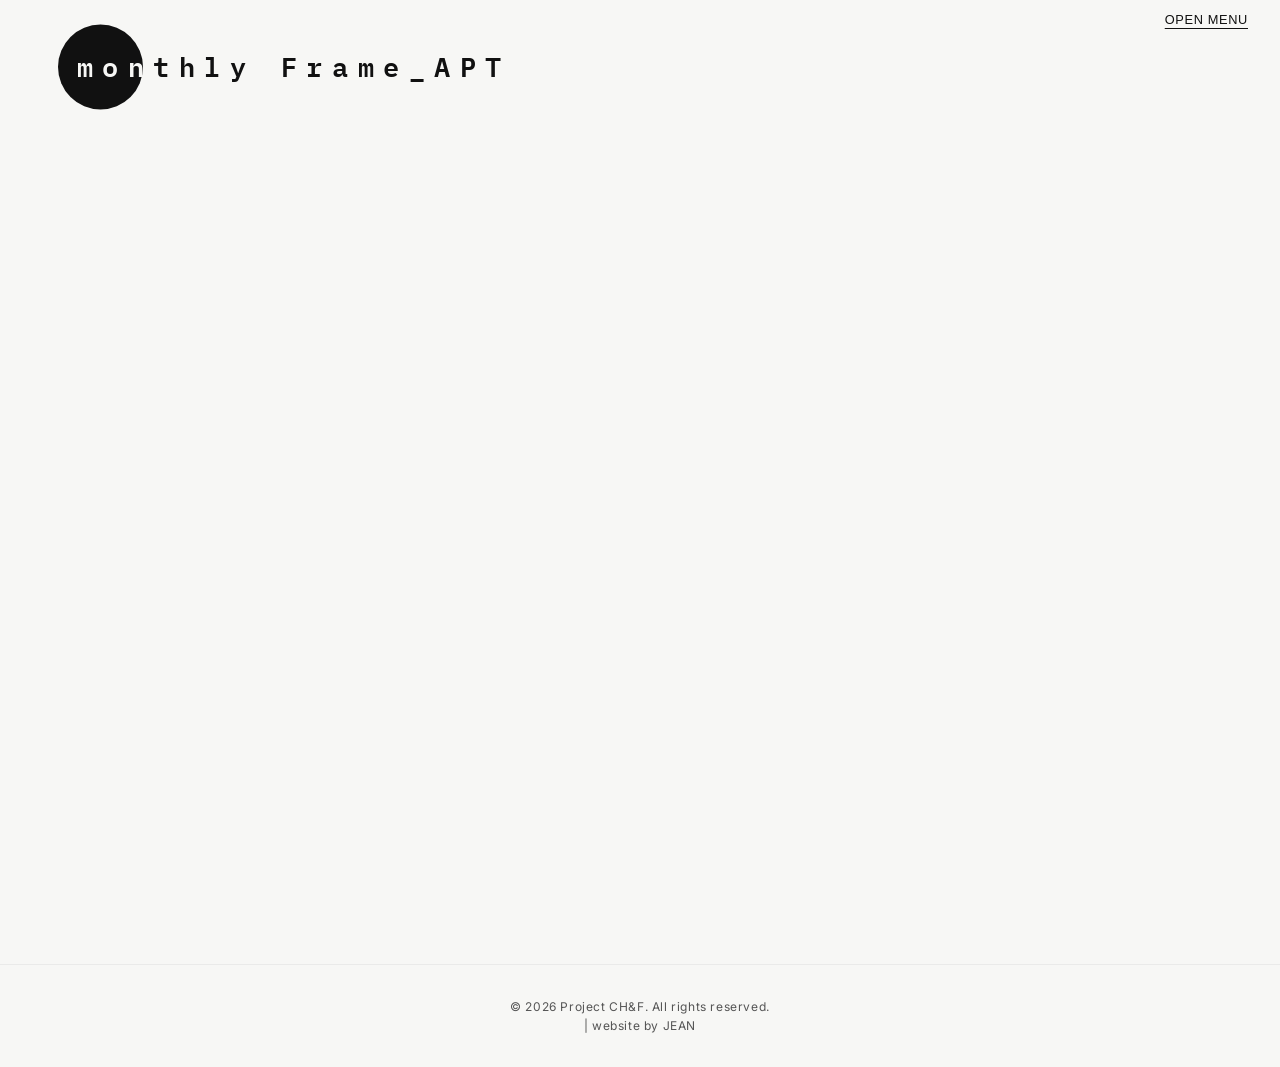
<file: index.html>
<!DOCTYPE html>
<html lang="ko">

<head>
    <meta charset="UTF-8">
    <meta name="viewport" content="width=device-width, initial-scale=1.0">
    <meta name="description" content="A minimalist portfolio website inspired by modern editorial layouts.">
    <title>Project CH&F</title>
    <link rel="preconnect" href="https://fonts.googleapis.com">
    <link rel="preconnect" href="https://fonts.gstatic.com" crossorigin>
    <link
        href="https://fonts.googleapis.com/css2?family=IBM+Plex+Mono:wght@400;600&family=Inter:wght@300;400;600&display=swap"
        rel="stylesheet">
    <link rel="stylesheet" href="./style.css?v=22">
    <link rel="icon" type="image/png" href="./sources/favicon.png?v=3">
</head>

<body>
    <header class="header landing-header-hidden" id="landing-header">
        <h1 class="logo"><a href="index.html"><img src="./sources/Logo.png?v=2" alt="Project CHnF"></a></h1>
        <nav class="nav">
            <button class="menu-toggle" aria-label="Toggle Menu">
                <span></span>
                <span></span>
                <span></span>
            </button>
            <ul class="nav-links">
                <li><a href="works.html">Works</a></li>
                <li><a href="about.html">About</a></li>
                <li><a href="contact.html">Contact</a></li>
            </ul>
        </nav>
        <button id="landing-menu-toggle-btn" class="landing-menu-toggle-btn">Open Menu</button>
    </header>

    <main class="main-content" id="landing-main"
        style="padding-left: 0; padding-right: 0; padding-bottom: 0; padding-top: 80px; margin-top: 0; position: relative; background-color: #f7f7f5; overflow: hidden;">

        <div class="landing-title-container" id="dynamic-landing-title-container">
            <h2 class="landing-title" id="dynamic-landing-title1">mon<span class="highlight-text"
                    id="dynamic-landing-title2">thly Frame_APT</span></h2>
        </div>

        <section class="gallery carousel-container"
            style="background-color: transparent; margin: 0; position: relative; height: calc(100vh - 80px);">
            <div class="carousel-track-container">
                <ul class="carousel-track" id="dynamic-carousel-track">
                    <!-- Slides will be injected here by JS -->
                </ul>
            </div>
            <div class="carousel-indicators" id="dynamic-carousel-indicators"></div>
        </section>
    </main>

    <script>
        // Simple menu toggle for mobile
        document.querySelector('.menu-toggle').addEventListener('click', function () {
            document.body.classList.toggle('menu-open');
            document.querySelector('.nav-links').classList.toggle('active');
            this.classList.toggle('open');
        });

        // API Endpoints
        const WP_API_URL = 'https://chinhyosook.com/wp-json/wp/v2';

        async function initLandingPage() {
            try {
                // 1. 글로벌 타이틀 로드 (Landing Settings 페이지)
                const settingsResponse = await fetch(`${WP_API_URL}/pages?slug=landing-settings`);
                if (settingsResponse.ok) {
                    const settingsPages = await settingsResponse.json();
                    if (settingsPages.length > 0) {
                        const page = settingsPages[0];
                        const acf = page.acf || {};

                        // ACF 텍스트 필드
                        const title1 = acf.landing_title1 || acf['landing title1'] || acf.landingtitle1;
                        const title2 = acf.landing_title2 || acf['landing title2'] || acf.landingtitle2;

                        if (title1) document.getElementById('dynamic-landing-title1').firstChild.textContent = title1;
                        if (title2) document.getElementById('dynamic-landing-title2').textContent = title2;

                        // ACF 색상 선택기 필드
                        const title1Color = acf.title1_colour || acf.title1_color || acf['title1 colour'] || acf['title1 color'];
                        const title2Color = acf.title2_colour || acf.title2_color || acf['title2 colour'] || acf['title2 color'];
                        const circleColor = acf.circle_behind_title || acf['circle/behind title'] || acf.circle_behind_title_colour || acf.circle_color;
                        const bgColor = acf.background_colour || acf.background_color || acf['background colour'] || acf['background color'];
                        const photoInfoColor = acf.photo_info_colour || acf.photo_info_color || acf['photo info colour'] || acf['photo info color'];
                        const indicatorColor = acf.indicator_colour || acf.indicator_color || acf['indicator colour'] || acf['indicator color'];
                        const menuBtnColor = acf.menu_btn_colour || acf.menu_btn_color || acf['menu btn colour'] || acf['menu btn color'];

                        if (title1Color) {
                            document.getElementById('dynamic-landing-title1').style.color = title1Color;
                        }
                        if (title2Color) {
                            document.getElementById('dynamic-landing-title2').style.color = title2Color;
                        }
                        if (circleColor) {
                            const titleContainer = document.getElementById('dynamic-landing-title-container');
                            if (titleContainer) {
                                titleContainer.style.setProperty('--circle-bg', circleColor);
                            }
                        }
                        if (bgColor) {
                            const landingMain = document.getElementById('landing-main');
                            if (landingMain) {
                                landingMain.style.backgroundColor = bgColor;
                            }
                            document.body.style.backgroundColor = bgColor;
                        }
                        if (photoInfoColor) {
                            const landingMain = document.getElementById('landing-main');
                            if (landingMain) {
                                landingMain.style.setProperty('--photo-info-color', photoInfoColor);
                            }
                        }
                        if (indicatorColor) {
                            const indicatorsContainer = document.getElementById('dynamic-carousel-indicators');
                            if (indicatorsContainer) {
                                indicatorsContainer.style.setProperty('--indicator-color', indicatorColor);
                            }
                        }
                        if (menuBtnColor) {
                            const toggleBtn = document.getElementById('landing-menu-toggle-btn');
                            if (toggleBtn) {
                                toggleBtn.style.color = menuBtnColor;
                                toggleBtn.style.setProperty('--menu-btn-color', menuBtnColor);
                            }
                        }
                    }
                }

                // 2. 캐러셀 슬라이드 로드 (Landings CPT)
                const slidesResponse = await fetch(`${WP_API_URL}/landing?per_page=100&_embed`);
                if (slidesResponse.ok) {
                    const slides = await slidesResponse.json();
                    sortSlidesByNumber(slides);
                    renderSlides(slides);
                } else {
                    document.getElementById('dynamic-carousel-track').innerHTML = '<div style="text-align:center; padding: 50px;">등록된 랜딩 이미지가 없습니다.</div>';
                }
            } catch (error) {
                console.error('Error fetching landing data:', error);
            }
        }

        // ACF number 필드 기준 정렬 (1, 2, 3... 오름차순, 미입력 항목은 뒤로 배치)
        function sortSlidesByNumber(slides) {
            slides.sort((a, b) => {
                const numA = getSlideNumber(a);
                const numB = getSlideNumber(b);

                if (numA !== numB) {
                    return numA - numB; // 오름차순 정렬 (1, 2, 3...)
                }
                return new Date(b.date || 0) - new Date(a.date || 0);
            });
        }

        function getSlideNumber(slide) {
            const acf = slide.acf || {};
            const num = parseFloat(acf.number);
            return isNaN(num) ? Infinity : num;
        }

        function renderSlides(slides) {
            const track = document.getElementById('dynamic-carousel-track');
            track.innerHTML = ''; // 초기화

            if (slides.length === 0) {
                track.innerHTML = '<div style="text-align:center; padding: 50px;">등록된 랜딩 이미지가 없습니다.</div>';
                return;
            }

            slides.forEach(slide => {
                const title = slide.title.rendered;
                const acf = slide.acf || {};
                const architect = acf.architect || acf.archiect || acf.architecture || '';
                const year = acf.year || '';

                let metaText = '';
                if (architect && year) metaText = `${architect} / ${year}`;
                else if (architect) metaText = architect;
                else if (year) metaText = year;

                // 특성 이미지(Featured Image) 추출
                let imageUrl = './sources/Logo.png';
                if (slide._embedded && slide._embedded['wp:featuredmedia']) {
                    imageUrl = slide._embedded['wp:featuredmedia'][0].source_url.replace(/^http:\/\//i, 'https://');
                }

                const slideHTML = `
                    <li class="carousel-slide">
                        <div class="grid-item" style="margin-bottom: 0; height: 100%; display: flex; flex-direction: column; justify-content: flex-start; align-items: center; overflow: visible;">
                            <img src="${imageUrl}" alt="${title}" loading="lazy" class="landing-img">
                            <div class="landing-project-info">
                                <span class="project-name">${title}</span>
                                ${metaText ? `<span class="project-meta">${metaText}</span>` : ''}
                            </div>
                        </div>
                    </li>
                `;
                track.insertAdjacentHTML('beforeend', slideHTML);
            });

            // 슬라이드 렌더링 후 캐러셀 초기화
            initCarousel();
        }

        // Infinite Carousel Logic (렌더링 완료 후 실행되도록 함수로 감쌈)
        function initCarousel() {
            const trackContainer = document.querySelector('.carousel-track-container');
            const track = document.getElementById('dynamic-carousel-track');
            const originalSlidesCount = track.children.length;

            if (originalSlidesCount <= 0) return;
            if (originalSlidesCount === 1) {
                // 1장이면 중앙 정렬하고 스크롤 제거
                trackContainer.style.overflowX = 'hidden';
                return;
            }

            const slidesArray = Array.from(track.children);

            // Clone first and last slides for infinite looping
            const firstClone = slidesArray[0].cloneNode(true);
            const lastClone = slidesArray[slidesArray.length - 1].cloneNode(true);

            track.appendChild(firstClone);
            track.insertBefore(lastClone, slidesArray[0]);

            // Setup Carousel Dots
            const indicatorsContainer = document.getElementById('dynamic-carousel-indicators');
            indicatorsContainer.innerHTML = ''; // 초기화

            const dots = [];
            for (let i = 0; i < originalSlidesCount; i++) {
                const dot = document.createElement('div');
                dot.classList.add('carousel-dot');
                if (i === 0) dot.classList.add('active');

                dot.addEventListener('click', () => {
                    const slideWidth = trackContainer.offsetWidth;
                    trackContainer.scrollTo({
                        left: slideWidth * (i + 1),
                        behavior: 'smooth'
                    });
                });

                indicatorsContainer.appendChild(dot);
                dots.push(dot);
            }

            const updateDots = () => {
                const slideWidth = trackContainer.offsetWidth;
                if (slideWidth === 0) return;

                let exactIndex = Math.round((trackContainer.scrollLeft / slideWidth) - 1);
                let mappedIndex = exactIndex % originalSlidesCount;
                if (mappedIndex < 0) mappedIndex += originalSlidesCount;
                if (Object.is(mappedIndex, -0)) mappedIndex = 0;

                dots.forEach((dot, index) => {
                    if (index === mappedIndex) {
                        dot.classList.add('active');
                    } else {
                        dot.classList.remove('active');
                    }
                });
            };

            window.addEventListener('resize', () => {
                setTimeout(updateDots, 100);
            });

            const setInitialPosition = () => {
                trackContainer.style.scrollSnapType = 'none';
                trackContainer.scrollLeft = trackContainer.offsetWidth;
                setTimeout(() => {
                    trackContainer.style.scrollSnapType = 'x mandatory';
                }, 10);
                updateDots();
            };

            setInitialPosition();

            trackContainer.addEventListener('scroll', () => {
                updateDots();
                const maxScrollLeft = trackContainer.scrollWidth - trackContainer.offsetWidth;

                if (trackContainer.scrollLeft <= 0) {
                    trackContainer.style.scrollSnapType = 'none';
                    trackContainer.scrollLeft = trackContainer.offsetWidth * originalSlidesCount;
                    setTimeout(() => {
                        trackContainer.style.scrollSnapType = 'x mandatory';
                    }, 0);
                } else if (trackContainer.scrollLeft >= maxScrollLeft - 1) {
                    trackContainer.style.scrollSnapType = 'none';
                    trackContainer.scrollLeft = trackContainer.offsetWidth;
                    setTimeout(() => {
                        trackContainer.style.scrollSnapType = 'x mandatory';
                    }, 0);
                }
            });

            // 좌우 가장자리 클릭 및 커서 변경 (Navigation)
            trackContainer.addEventListener('mousemove', (e) => {
                const rect = trackContainer.getBoundingClientRect();
                const x = e.clientX - rect.left;
                const width = rect.width;
                if (x < width * 0.3) {
                    trackContainer.style.cursor = 'pointer'; // 이전
                } else if (x > width * 0.7) {
                    trackContainer.style.cursor = 'pointer'; // 다음
                } else {
                    trackContainer.style.cursor = 'default';
                }
            });

            trackContainer.addEventListener('mouseleave', () => {
                trackContainer.style.cursor = 'default';
            });

            trackContainer.addEventListener('click', (e) => {
                const rect = trackContainer.getBoundingClientRect();
                const x = e.clientX - rect.left;
                const width = rect.width;
                const slideWidth = trackContainer.offsetWidth;

                if (x < width * 0.3) {
                    trackContainer.scrollBy({ left: -slideWidth, behavior: 'smooth' });
                } else if (x > width * 0.7) {
                    trackContainer.scrollBy({ left: slideWidth, behavior: 'smooth' });
                }
            });
        }

        // Landing Page Header Toggle
        const toggleBtn = document.getElementById('landing-menu-toggle-btn');
        const landingHeader = document.getElementById('landing-header');
        const landingMain = document.getElementById('landing-main');

        if (toggleBtn && landingHeader) {
            const toggleHeader = () => {
                const isVisible = landingHeader.classList.contains('visible');
                if (isVisible) {
                    landingHeader.classList.remove('visible');
                    if (landingMain) landingMain.classList.remove('shifted');
                    toggleBtn.textContent = 'Open Menu';
                } else {
                    landingHeader.classList.add('visible');
                    if (landingMain) landingMain.classList.add('shifted');
                    toggleBtn.textContent = 'Close Menu';
                }
            };

            toggleBtn.addEventListener('click', (e) => {
                e.stopPropagation();
                toggleHeader();
            });

            // Close header when clicking anywhere else outside of it
            document.addEventListener('click', (e) => {
                if (landingHeader.classList.contains('visible') && !landingHeader.contains(e.target)) {
                    landingHeader.classList.remove('visible');
                    if (landingMain) landingMain.classList.remove('shifted');
                    toggleBtn.textContent = 'Open Menu';
                }
            });
        }

        // 페이지 로드 시 API 호출
        document.addEventListener('DOMContentLoaded', initLandingPage);
    </script>

    <footer class="site-footer">
        &copy; 2026 Project CH&F. All rights reserved. <br> | website by JEAN
    </footer>
</body>

</html>
</file>
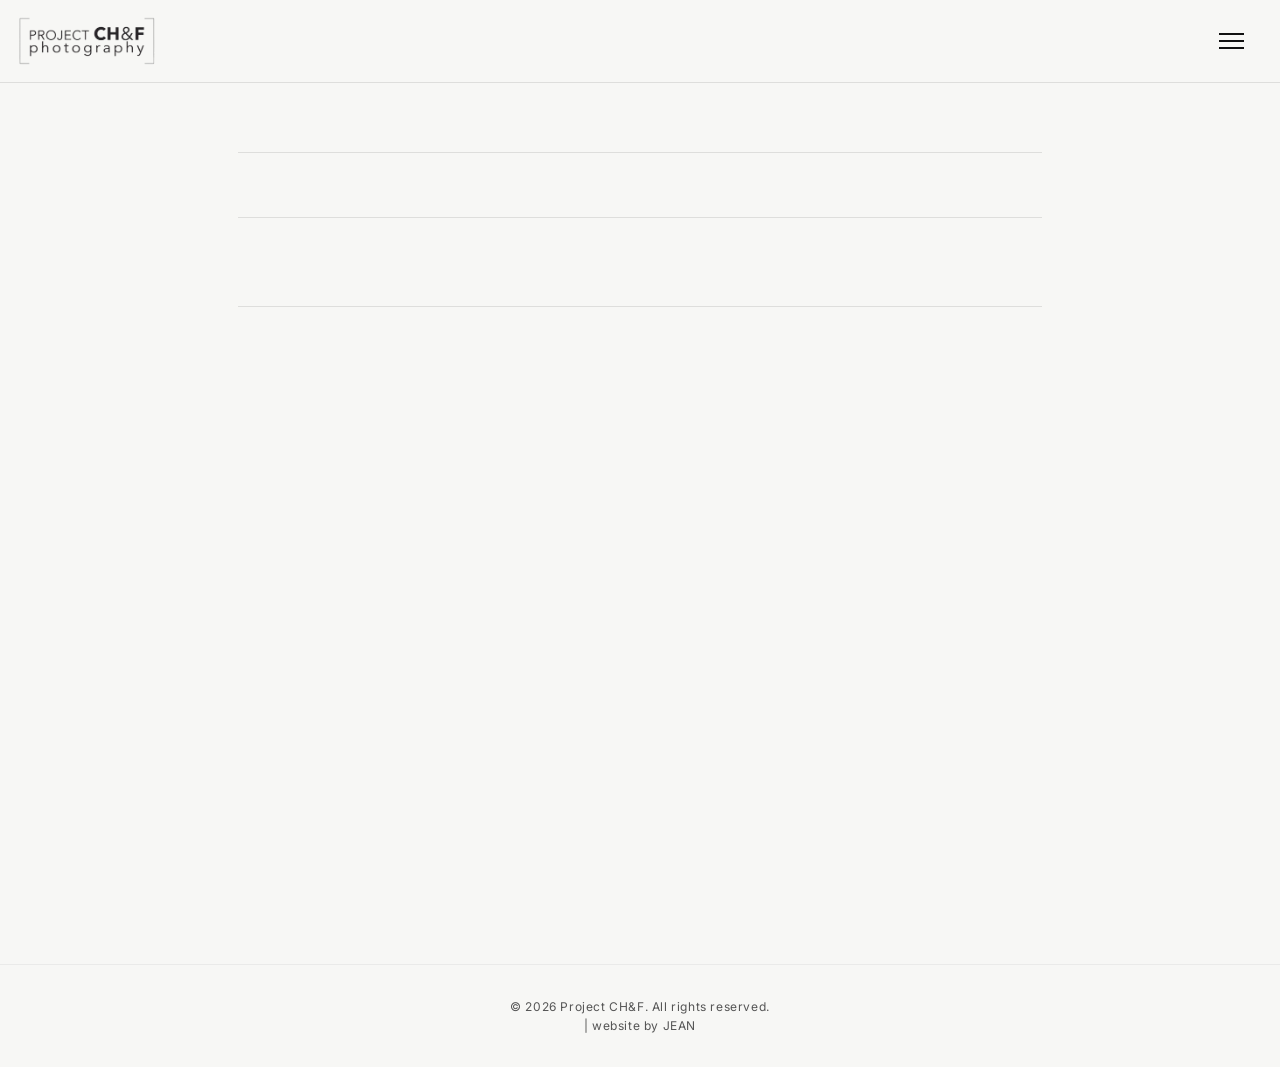
<file: about.html>
<!DOCTYPE html>
<html lang="ko">

<head>
    <meta charset="UTF-8">
    <meta name="viewport" content="width=device-width, initial-scale=1.0">
    <title>Project CH&F - About</title>
    <link href="https://fonts.googleapis.com/css2?family=Inter:wght@300;400;600&display=swap" rel="stylesheet">
    <link rel="stylesheet" href="./style.css?v=22">
    <link rel="icon" type="image/png" href="./sources/favicon.png?v=3">
    <style>
        .loading-overlay {
            position: fixed;
            top: 0;
            left: 0;
            right: 0;
            bottom: 0;
            background: var(--bg-color);
            display: flex;
            justify-content: center;
            align-items: center;
            z-index: 1000;
            font-size: 1.2rem;
            color: var(--text-color);
        }
    </style>
</head>

<body>
    <header class="header">
        <h1 class="logo"><a href="index.html"><img src="./sources/Logo.png?v=2" alt="Project CHnF"></a></h1>
        <nav class="nav">
            <button class="menu-toggle" aria-label="Toggle Menu">
                <span></span>
                <span></span>
                <span></span>
            </button>
            <ul class="nav-links">
                <li><a href="works.html">Works</a></li>
                <li><a href="about.html">About</a></li>
                <li><a href="contact.html">Contact</a></li>
            </ul>
        </nav>
    </header>

    <main class="main-content about-page" id="main-content">
        <div class="about-container">
            <!-- 한글 섹션 -->
            <h2 class="about-title" id="title-ko">
                <!-- JS에서 이름 렌더링 -->
            </h2>
            <div class="about-content" id="desc-ko">
                <!-- JS에서 설명 렌더링 -->
            </div>

            <div style="margin: 4rem 0; border-top: 1px solid rgba(0,0,0,0.1);"></div>

            <!-- 영문 섹션 -->
            <div style="color: var(--accent-color);">
                <h2 class="about-title" id="title-en">
                    <!-- JS에서 이름 렌더링 -->
                </h2>
                <div class="about-content" id="desc-en">
                    <!-- JS에서 설명 렌더링 -->
                </div>
            </div>
        </div>
    </main>

    <footer class="site-footer">
        &copy; 2026 Project CH&F. All rights reserved. <br> | website by JEAN
    </footer>

    <script>
        // 모바일 메뉴 토글
        document.querySelector('.menu-toggle').addEventListener('click', function () {
            document.body.classList.toggle('menu-open');
            document.querySelector('.nav-links').classList.toggle('active');
            this.classList.toggle('open');
        });

        // 엔터(\n)를 <p> 태그 문단으로 예쁘게 바꿔주는 마법의 함수
        function formatDescription(text) {
            if (!text) return '';
            // 엔터(\n)를 기준으로 텍스트를 쪼개고, 각각 <p> 태그로 감싸줍니다.
            return text.split('\n')
                .map(paragraph => paragraph.trim())
                .filter(paragraph => paragraph.length > 0) // 빈 줄 제거
                .map(paragraph => `<p>${paragraph}</p>`)
                .join('');
        }

        // 워드프레스 데이터 연동 로직
        const WP_API_URL = 'https://chinhyosook.com/wp-json/wp/v2/pages?slug=about';

        async function initAboutPage() {
            try {
                const response = await fetch(WP_API_URL);
                if (!response.ok) throw new Error('서버 통신 에러');

                const pages = await response.json();
                if (pages.length === 0) throw new Error('About 페이지를 찾을 수 없습니다.');

                const acf = pages[0].acf || {};

                // 데이터 추출 (기본값 설정)
                const nameKo = acf.name_ko || '진 효 숙';
                const descKo = acf.descriptions_ko || '한국어 설명을 워드프레스에 입력해주세요.';
                const nameEn = acf.name_en || 'Chin Hyosook';
                const descEn = acf.descriptions_en || 'Please enter the English description in WordPress.';

                // 화면에 뿌려주기
                document.getElementById('title-ko').innerHTML = `${nameKo} <span class="en-name">건축사진가</span>`;
                document.getElementById('desc-ko').innerHTML = formatDescription(descKo);

                document.getElementById('title-en').innerHTML = `${nameEn} <span class="en-name">Architectural Photographer</span>`;
                document.getElementById('desc-en').innerHTML = formatDescription(descEn);

                // 데이터 연동 완료 후 렌더링
                const loadingEl = document.getElementById('loading');
                if (loadingEl) loadingEl.style.display = 'none';
                document.getElementById('main-content').style.display = 'block';

            } catch (error) {
                console.error(error);
            }
        }

        // 페이지가 열리면 즉시 실행!
        document.addEventListener('DOMContentLoaded', initAboutPage);
    </script>
</body>

</html>
</file>
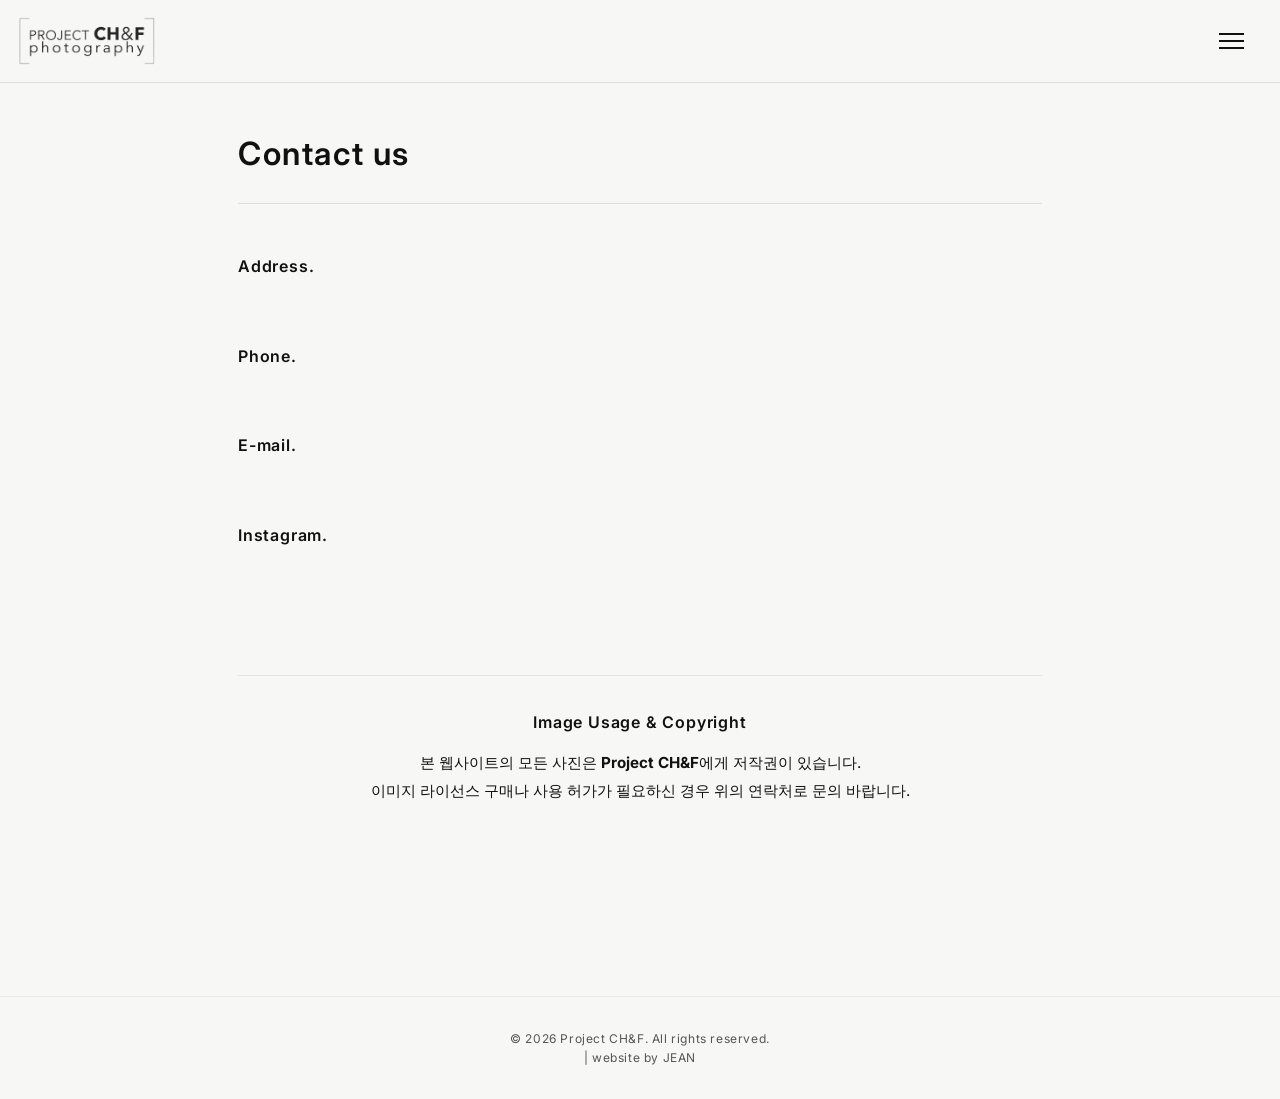
<file: contact.html>
<!DOCTYPE html>
<html lang="ko">

<head>
    <meta charset="UTF-8">
    <meta name="viewport" content="width=device-width, initial-scale=1.0">
    <title>Project CH&F - Contact</title>
    <link href="https://fonts.googleapis.com/css2?family=Inter:wght@300;400;600&display=swap" rel="stylesheet">
    <link rel="stylesheet" href="./style.css?v=22">
    <link rel="icon" type="image/png" href="./sources/favicon.png?v=3">
</head>

<body>
    <header class="header">
        <h1 class="logo"><a href="index.html"><img src="./sources/Logo.png?v=2" alt="Project CHnF"></a></h1>
        <nav class="nav">
            <button class="menu-toggle" aria-label="Toggle Menu">
                <span></span>
                <span></span>
                <span></span>
            </button>
            <ul class="nav-links">
                <li><a href="works.html">Works</a></li>
                <li><a href="about.html">About</a></li>
                <li><a href="contact.html" style="font-weight: 600; color: var(--text-color);">Contact</a></li>
            </ul>
        </nav>
    </header>

    <main class="main-content about-page" id="main-content">
        <div class="about-container">
            <h2 class="about-title">Contact us</h2>
            <div class="about-content contact-layout" style="display: flex; flex-direction: column; gap: 3rem;">
                <div class="contact-block">
                    <h4>Address.</h4>
                    <div id="address-field">
                        <!-- JS에서 주소 렌더링 -->
                    </div>
                </div>

                <div class="contact-block">
                    <h4>Phone.</h4>
                    <p id="phone-field"><!-- JS에서 전화번호 렌더링 --></p>
                </div>

                <div class="contact-block">
                    <h4>E-mail.</h4>
                    <p id="email-field"><!-- JS에서 이메일 렌더링 --></p>
                </div>

                <div class="contact-block">
                    <h4>Instagram.</h4>
                    <p id="instagram-field">
                        <!-- JS에서 인스타그램 렌더링 -->
                    </p>
                </div>

                <div class="contact-copyright"
                    style="margin-top: 4rem; padding-top: 2rem; border-top: 1px solid rgba(0, 0, 0, 0.08); display: flex; flex-direction: column; align-items: center; justify-content: center; text-align: center;">
                    <h4
                        style="font-size: 1rem; font-weight: 600; margin-bottom: 0.8rem; color: var(--text-color); letter-spacing: 0.05em; text-align: center;">
                        Image Usage & Copyright</h4>
                    <p
                        style="font-size: 0.95rem; line-height: 1.8; color: var(--text-color); margin: 0; text-align: center;">
                        본 웹사이트의 모든 사진은 <strong>Project CH&F</strong>에게 저작권이 있습니다. <br>이미지 라이선스 구매나 사용 허가가 필요하신 경우 위의
                        연락처로 문의
                        바랍니다.</p>
                </div>
            </div>
        </div>
    </main>

    <script>
        // 모바일 메뉴 토글
        document.querySelector('.menu-toggle').addEventListener('click', function () {
            document.body.classList.toggle('menu-open');
            document.querySelector('.nav-links').classList.toggle('active');
            this.classList.toggle('open');
        });

        // 엔터(\n)를 <br> 태그로 예쁘게 바꿔주는 함수 (주소용)
        function formatAddress(text) {
            if (!text) return '';
            return text.split('\n')
                .map(line => line.trim())
                .filter(line => line.length > 0)
                .join('<br>');
        }

        // 워드프레스 데이터 연동 로직
        const WP_API_URL = 'https://chinhyosook.com/wp-json/wp/v2/pages?slug=contact';

        async function initContactPage() {
            try {
                const response = await fetch(WP_API_URL);
                if (!response.ok) throw new Error('서버 통신 에러');

                const pages = await response.json();
                if (pages.length === 0) throw new Error('Contact 페이지를 찾을 수 없습니다.');

                const acf = pages[0].acf || {};

                // 1. 데이터 추출 (기본값 설정)
                const addressName = acf.address_name || acf['address name'] || '[ Project CH&F ]';
                const addressKo = acf.address || '서울시 중구 을지로 114-10';
                const addressDetail = acf.address_detail || acf['address detail'] || '상지빌딩 10층 1003호';
                const addressEn = acf.address_en || 'Room 1003, 10F, Sangji-Building, 114-10 Eulji-ro, Jung-gu, Seoul, Republic of Korea';

                const phone = acf.phone || '010.0000.0000';
                const email = acf['e-mail'] || 'example@gmail.com';
                const insta1 = acf.instagram1 || '@chinhyosook_official';
                const insta2 = acf.instagram2 || '@projectchf';

                // 2. 텍스트 정보 화면에 뿌려주기
                document.getElementById('address-field').innerHTML = `
                    <p>${formatAddress(addressName)}<br>${formatAddress(addressKo)} ${formatAddress(addressDetail)}</p>
                    <p style="margin-top: 1.5rem;">${formatAddress(addressEn)}</p>
                `;
                document.getElementById('phone-field').textContent = phone;
                document.getElementById('email-field').innerHTML = `<a href="mailto:${email}">${email}</a>`;

                let instaHTML = '';
                if (insta1) instaHTML += `<a href="https://instagram.com/${insta1.replace('@', '')}" target="_blank" rel="noopener noreferrer">${insta1}</a><br>`;
                if (insta2) instaHTML += `<a href="https://instagram.com/${insta2.replace('@', '')}" target="_blank" rel="noopener noreferrer">${insta2}</a>`;
                document.getElementById('instagram-field').innerHTML = instaHTML;

            } catch (error) {
                console.error(error);
            }
        }

        // 페이지가 열리면 즉시 실행!
        document.addEventListener('DOMContentLoaded', initContactPage);
    </script>

    <footer class="site-footer">
        &copy; 2026 Project CH&F. All rights reserved. <br> | website by JEAN
    </footer>
</body>

</html>
</file>
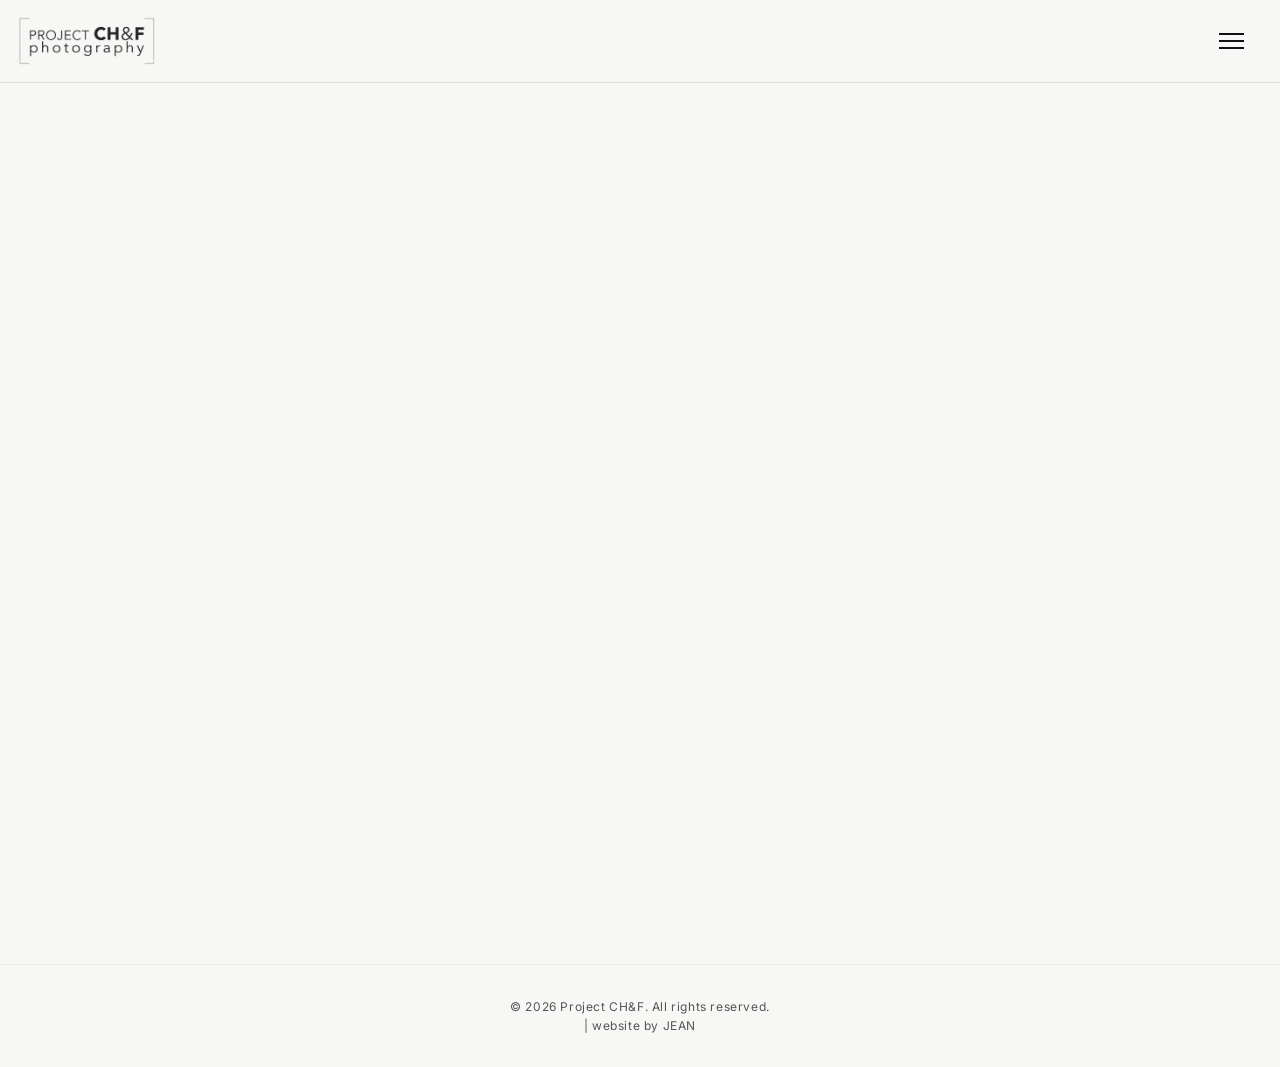
<file: project-detail.html>
<!DOCTYPE html>
<html lang="ko">

<head>
    <meta charset="UTF-8">
    <meta name="viewport" content="width=device-width, initial-scale=1.0">
    <title>Project CH&F - Works</title>
    <link href="https://fonts.googleapis.com/css2?family=Inter:wght@300;400;600&display=swap" rel="stylesheet">
    <link rel="stylesheet" href="./style.css?v=22">
    <link rel="icon" type="image/png" href="./sources/favicon.png?v=3">
    <style>
        .loading-overlay {
            position: fixed;
            top: 0;
            left: 0;
            right: 0;
            bottom: 0;
            background: var(--bg-color);
            display: flex;
            justify-content: center;
            align-items: center;
            z-index: 1000;
            font-size: 1.2rem;
            color: var(--text-color);
        }
    </style>
</head>

<body>

    <header class="header">
        <h1 class="logo"><a href="index.html"><img src="./sources/Logo.png?v=2" alt="Project CHnF"></a></h1>
        <nav class="nav">
            <button class="menu-toggle" aria-label="Toggle Menu">
                <span></span>
                <span></span>
                <span></span>
            </button>
            <ul class="nav-links">
                <li><a href="works.html" style="font-weight: 600; color: var(--text-color);">Works</a></li>
                <li><a href="about.html">About</a></li>
                <li><a href="contact.html">Contact</a></li>
            </ul>
        </nav>
    </header>

    <main class="main-content project-detail">
        <div class="carousel-container" id="detail-carousel-container" style="display: none;">
            <div class="carousel-track-container">
                <ul class="carousel-track" id="carousel-track">
                    <!-- 자바스크립트로 사진들이 추가됩니다 -->
                </ul>
            </div>
            <div class="carousel-indicators" id="carousel-indicators"></div>
        </div>

        <div class="project-info" id="project-info" style="display: none;">
            <!-- 자바스크립트로 정보가 추가됩니다 -->
        </div>

        <div class="project-tags" id="project-tags" style="display: none;">
            <!-- 자바스크립트로 태그가 추가됩니다 -->
        </div>
    </main>

    <footer class="site-footer">
        &copy; 2026 Project CH&F. All rights reserved. <br> | website by JEAN
    </footer>

    <script>
        // 메뉴 토글
        document.querySelector('.menu-toggle').addEventListener('click', function () {
            document.body.classList.toggle('menu-open');
            document.querySelector('.nav-links').classList.toggle('active');
            this.classList.toggle('open');
        });

        // URL 파라미터에서 ID 가져오기
        const urlParams = new URLSearchParams(window.location.search);
        const projectId = urlParams.get('id');
        const WP_API_URL = 'https://chinhyosook.com/wp-json/wp/v2';

        async function initProjectDetail() {
            if (!projectId) {
                document.getElementById('loading').textContent = '잘못된 접근입니다.';
                return;
            }

            try {
                const response = await fetch(`${WP_API_URL}/work/${projectId}?_embed`);
                if (!response.ok) throw new Error('프로젝트를 찾을 수 없습니다.');

                const project = await response.json();
                renderProject(project);

            } catch (error) {
                console.error(error);
                document.getElementById('loading').textContent = '데이터를 불러오는 중 에러가 발생했습니다.';
            }
        }

        function renderProject(project) {
            const acf = project.acf || {};

            // 1. 정보 렌더링
            const title = project.title.rendered;
            const architect = acf.architect || acf.archiect || acf.architecture || 'Unknown Architect';
            const year = acf.year || '';
            const place = acf.place || 'Unknown Place';

            const infoHTML = `
                <div class="info-row"><span class="info-label">Project:</span><span class="info-value">${title}, </span></div>
                <div class="info-row"><span class="info-label">Architect:</span><span class="info-value">${architect},</span></div>
                <div class="info-row"><span class="info-label">Place:</span><span class="info-value">${place},</span></div>
                <div class="info-row"><span class="info-label">Year:</span><span class="info-value">${year}</span></div>
            `;
            document.getElementById('project-info').innerHTML = infoHTML;
            document.getElementById('project-info').style.display = 'block';

            // 2. 태그 렌더링
            let tags = acf.tag ? acf.tag.split(',').map(t => t.trim()) : [];
            if (tags.length === 0 && project._embedded && project._embedded['wp:term']) {
                const terms = project._embedded['wp:term'].flat();
                tags = terms.filter(t => t.taxonomy === 'work_tag').map(t => t.name);
            }

            if (tags.length > 0) {
                const tagsHTML = tags.map(t => `<span class="tag">#${t}</span>`).join('');
                document.getElementById('project-tags').innerHTML = tagsHTML;
                document.getElementById('project-tags').style.display = 'flex';
            }

            // 3. 갤러리 렌더링 (워드프레스 본문 이미지 추출 활용)
            let photoUrls = [];

            // 워드프레스 본문(에디터)에 올려둔 이미지들을 HTML에서 추출하여 캐러셀에 전달합니다.
            if (project.content && project.content.rendered) {
                const tempDiv = document.createElement('div');
                tempDiv.innerHTML = project.content.rendered;
                const imgs = tempDiv.querySelectorAll('img');
                imgs.forEach(img => {
                    if (img.src) photoUrls.push(img.src.replace(/^http:\/\//i, 'https://'));
                });
            }

            // 사진이 없으면 ACF 썸네일이나 기본 이미지를 넣습니다
            if (photoUrls.length === 0) {
                let fallbackImage = './sources/Logo.png';
                const acfThumb = acf.thumbnail || acf.thumnail;

                if (acfThumb && typeof acfThumb === 'string') {
                    fallbackImage = acfThumb;
                } else if (acf.featured_image_url) {
                    fallbackImage = acf.featured_image_url.startsWith('./') ? `.${acf.featured_image_url}` : acf.featured_image_url;
                } else if (acf.image_url) {
                    fallbackImage = acf.image_url.startsWith('./') ? `.${acf.image_url}` : acf.image_url;
                }
                if (fallbackImage && fallbackImage.startsWith('http://')) {
                    fallbackImage = fallbackImage.replace(/^http:\/\//i, 'https://');
                }
                photoUrls.push(fallbackImage);
            }

            const track = document.getElementById('carousel-track');
            photoUrls.forEach(url => {
                const fixedUrl = url.startsWith('./') ? `.${url}` : url; // 상대 경로 보정
                track.insertAdjacentHTML('beforeend', `<li class="carousel-slide"><img src="${fixedUrl}" alt="${title}"></li>`);
            });

            document.getElementById('detail-carousel-container').style.display = 'block';

            // 로딩 요소가 있으면 숨기기
            const loadingEl = document.getElementById('loading');
            if (loadingEl) loadingEl.style.display = 'none';

            // 슬라이더 초기화
            initCarousel();
        }

        function initCarousel() {
            const trackContainer = document.querySelector('.carousel-track-container');
            const track = document.querySelector('.carousel-track');
            const originalSlidesCount = track.children.length;

            if (originalSlidesCount <= 1) return; // 1장이면 무한루프 불필요

            const slides = Array.from(track.children);
            const firstClone = slides[0].cloneNode(true);
            const lastClone = slides[slides.length - 1].cloneNode(true);

            track.appendChild(firstClone);
            track.insertBefore(lastClone, slides[0]);

            const indicatorsContainer = document.getElementById('carousel-indicators');
            const dots = [];
            for (let i = 0; i < originalSlidesCount; i++) {
                const dot = document.createElement('div');
                dot.classList.add('carousel-dot');
                if (i === 0) dot.classList.add('active');

                dot.addEventListener('click', () => {
                    const slideWidth = trackContainer.offsetWidth;
                    trackContainer.scrollTo({
                        left: slideWidth * (i + 1),
                        behavior: 'smooth'
                    });
                });

                if (indicatorsContainer) {
                    indicatorsContainer.appendChild(dot);
                }
                dots.push(dot);
            }

            const updateDots = () => {
                const slideWidth = trackContainer.offsetWidth;
                if (slideWidth === 0) return;

                let exactIndex = Math.round((trackContainer.scrollLeft / slideWidth) - 1);
                let mappedIndex = exactIndex % originalSlidesCount;
                if (mappedIndex < 0) mappedIndex += originalSlidesCount;
                if (Object.is(mappedIndex, -0)) mappedIndex = 0;

                dots.forEach((dot, index) => {
                    if (index === mappedIndex) {
                        dot.classList.add('active');
                    } else {
                        dot.classList.remove('active');
                    }
                });
            };

            const setInitialPosition = () => {
                trackContainer.style.scrollSnapType = 'none';
                trackContainer.scrollLeft = trackContainer.offsetWidth;
                setTimeout(() => {
                    trackContainer.style.scrollSnapType = 'x mandatory';
                }, 10);
                updateDots();
            };

            setInitialPosition();

            let lastWidth = window.innerWidth;
            window.addEventListener('resize', () => {
                const currentWidth = window.innerWidth;
                if (currentWidth === lastWidth) return; // 모바일 스크롤시 주소창 변화로 인한 resize 시 위치 초기화 방지

                const oldWidth = lastWidth;
                lastWidth = currentWidth;

                // 화면 폭 변경 시 기존에 보고 있던 슬라이드 위치 유지
                const slideWidth = trackContainer.offsetWidth;
                const currentIndex = Math.round(trackContainer.scrollLeft / oldWidth) || 1;
                trackContainer.style.scrollSnapType = 'none';
                trackContainer.scrollLeft = slideWidth * currentIndex;
                setTimeout(() => {
                    trackContainer.style.scrollSnapType = 'x mandatory';
                }, 10);
                updateDots();
            });

            trackContainer.addEventListener('scroll', () => {
                updateDots();
                const maxScrollLeft = trackContainer.scrollWidth - trackContainer.offsetWidth;

                if (trackContainer.scrollLeft <= 0) {
                    trackContainer.style.scrollSnapType = 'none';
                    trackContainer.scrollLeft = trackContainer.offsetWidth * originalSlidesCount;
                    setTimeout(() => { trackContainer.style.scrollSnapType = 'x mandatory'; }, 0);
                }
                else if (trackContainer.scrollLeft >= maxScrollLeft - 1) {
                    trackContainer.style.scrollSnapType = 'none';
                    trackContainer.scrollLeft = trackContainer.offsetWidth;
                    setTimeout(() => { trackContainer.style.scrollSnapType = 'x mandatory'; }, 0);
                }
            });

            // 좌우 가장자리 클릭 및 커서 변경 (Navigation)
            trackContainer.addEventListener('mousemove', (e) => {
                const rect = trackContainer.getBoundingClientRect();
                const x = e.clientX - rect.left;
                const width = rect.width;
                if (x < width * 0.3) {
                    trackContainer.style.cursor = 'pointer'; // 이전
                } else if (x > width * 0.7) {
                    trackContainer.style.cursor = 'pointer'; // 다음
                } else {
                    trackContainer.style.cursor = 'default';
                }
            });

            trackContainer.addEventListener('mouseleave', () => {
                trackContainer.style.cursor = 'default';
            });

            trackContainer.addEventListener('click', (e) => {
                const rect = trackContainer.getBoundingClientRect();
                const x = e.clientX - rect.left;
                const width = rect.width;
                const slideWidth = trackContainer.offsetWidth;

                if (x < width * 0.3) {
                    trackContainer.scrollBy({ left: -slideWidth, behavior: 'smooth' });
                } else if (x > width * 0.7) {
                    trackContainer.scrollBy({ left: slideWidth, behavior: 'smooth' });
                }
            });
        }

        document.addEventListener('DOMContentLoaded', initProjectDetail);
    </script>
</body>

</html>
</file>
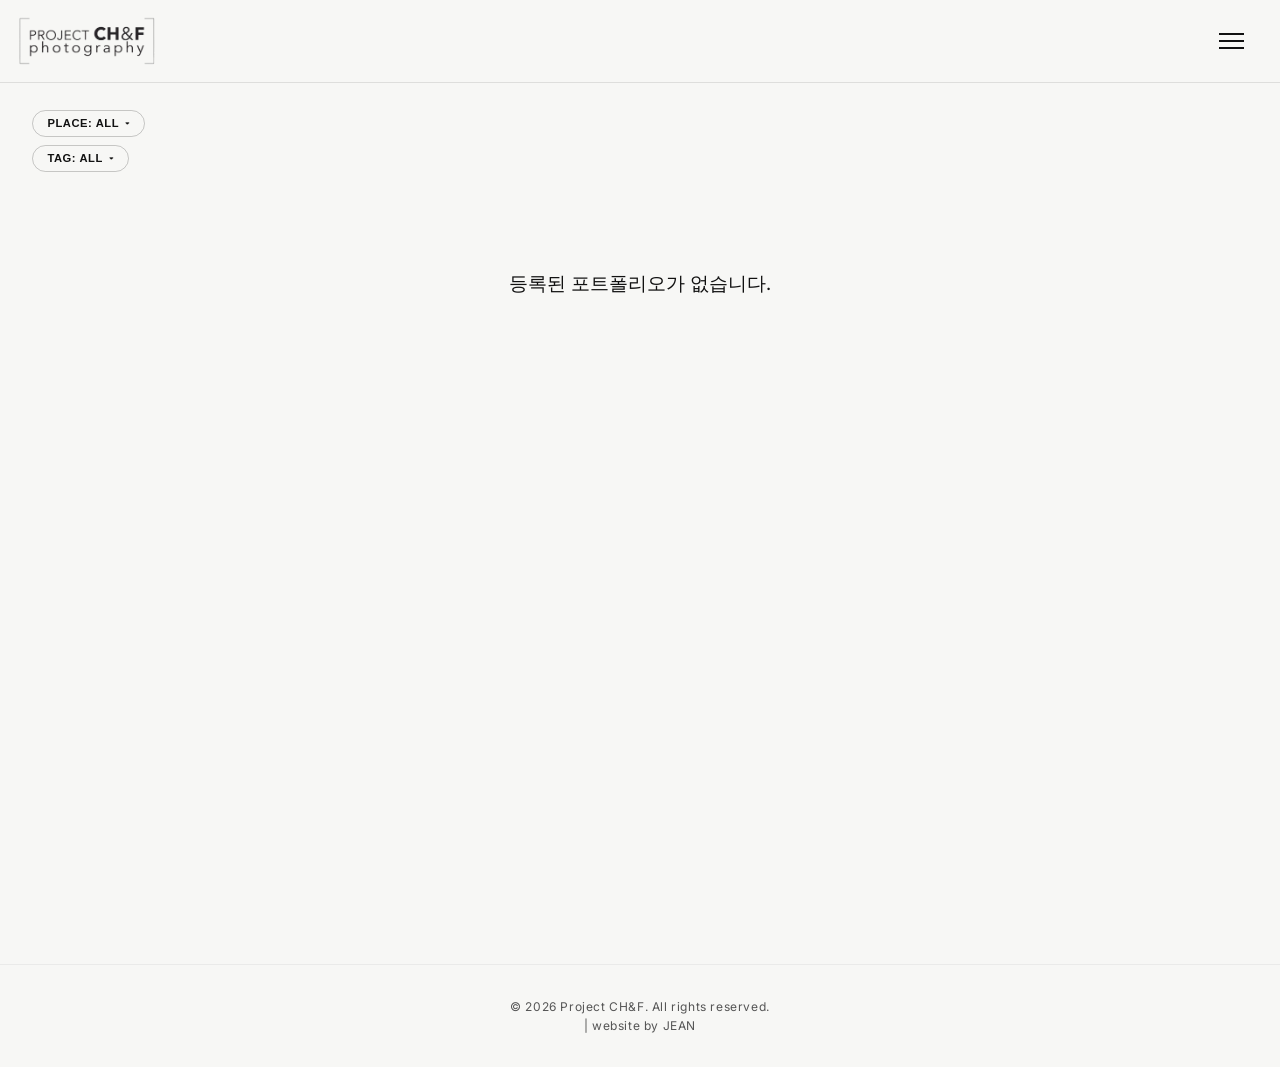
<file: works.html>
<!DOCTYPE html>
<html lang="ko">

<head>
    <meta charset="UTF-8">
    <meta name="viewport" content="width=device-width, initial-scale=1.0">
    <meta name="description" content="A minimalist portfolio website inspired by modern editorial layouts.">
    <title>Project CH&F - Works</title>
    <link rel="preconnect" href="https://fonts.googleapis.com">
    <link rel="preconnect" href="https://fonts.gstatic.com" crossorigin>
    <link href="https://fonts.googleapis.com/css2?family=Inter:wght@300;400;600&display=swap" rel="stylesheet">
    <link rel="stylesheet" href="./style.css?v=22">
    <link rel="icon" type="image/png" href="./sources/favicon.png?v=3">
    <style>
        .loading-spinner {
            text-align: center;
            padding: 4rem;
            color: var(--text-color);
            font-size: 1.2rem;
            grid-column: 1 / -1;
        }
    </style>
</head>

<body>
    <header class="header">
        <h1 class="logo"><a href="index.html"><img src="./sources/Logo.png?v=2" alt="Project CHnF"></a></h1>
        <nav class="nav">
            <button class="menu-toggle" aria-label="Toggle Menu">
                <span></span>
                <span></span>
                <span></span>
            </button>
            <ul class="nav-links">
                <li><a href="works.html" style="font-weight: 600; color: var(--text-color);">Works</a></li>
                <li><a href="about.html">About</a></li>
                <li><a href="contact.html">Contact</a></li>
            </ul>
        </nav>
    </header>

    <main class="main-content">
        <!-- 필터 섹션 -->
        <section class="filter-section">
            <div class="filter-group location-filters dropdown-group">
                <button class="dropdown-toggle" aria-expanded="false">Place: All <span>&#9662;</span></button>
                <div class="dropdown-content" id="place-filter-content">
                    <button class="filter-btn active" data-type="location" data-filter="all">All Places</button>
                </div>
            </div>
            <!-- 태그 필터 (태그 데이터가 있다면 활성화) -->
            <div class="filter-group tag-filters dropdown-group">
                <button class="dropdown-toggle" aria-expanded="false">Tag: All <span>&#9662;</span></button>
                <div class="dropdown-content" id="tag-filter-content">
                    <button class="filter-btn active" data-type="tag" data-filter="all">All</button>
                </div>
            </div>
        </section>

        <!-- 갤러리 섹션 -->
        <section class="gallery">
            <div class="uniform-grid" id="works-grid">
                <!-- 자바스크립트를 통해 워드프레스 데이터가 여기에 렌더링됩니다 -->
            </div>
        </section>
    </main>

    <footer class="site-footer">
        &copy; 2026 Project CH&F. All rights reserved. <br> | website by JEAN
    </footer>

    <script>
        // --------------------------------------------------------
        // 1. 공통 UI 로직 (메뉴 및 드롭다운)
        // --------------------------------------------------------
        document.querySelector('.menu-toggle').addEventListener('click', function () {
            document.body.classList.toggle('menu-open');
            document.querySelector('.nav-links').classList.toggle('active');
            this.classList.toggle('open');
        });

        const setupDropdowns = () => {
            const dropdownToggles = document.querySelectorAll('.dropdown-toggle');
            dropdownToggles.forEach(toggle => {
                // Remove old event listeners by cloning if necessary, or just add
                toggle.addEventListener('click', function (e) {
                    e.stopPropagation();
                    const isActive = this.classList.contains('active');
                    this.classList.toggle('active', !isActive);
                    this.nextElementSibling.classList.toggle('active', !isActive);
                    this.setAttribute('aria-expanded', !isActive);
                });
            });

            document.addEventListener('click', () => {
                dropdownToggles.forEach(toggle => {
                    toggle.classList.remove('active');
                    toggle.nextElementSibling.classList.remove('active');
                    toggle.setAttribute('aria-expanded', 'false');
                });
            });

            document.querySelectorAll('.dropdown-content').forEach(content => {
                content.addEventListener('click', e => e.stopPropagation());
            });
        };

        // --------------------------------------------------------
        // 2. 워드프레스 API 연동 및 렌더링 로직 (Headless WP)
        // --------------------------------------------------------
        const WP_API_URL = 'https://chinhyosook.com/wp-json/wp/v2';

        let allProjects = []; // 서버에서 불러온 전체 프로젝트 데이터
        let activeLocations = new Set(['all']);
        let activeTags = new Set(['all']);

        // 초기화 함수
        async function initWorksPage() {
            setupDropdowns();
            await fetchProjects();
            renderProjects(allProjects);
            generateFilters(allProjects);
        }

        // 년도 추출 함수 (숫자 4자리 추출, 여러 개면 가장 큰 년도/최근년도 사용)
        function getProjectYear(project) {
            const acf = project.acf || {};
            const yearVal = acf.year;
            if (yearVal) {
                const matches = String(yearVal).match(/\d{4}/g);
                if (matches && matches.length > 0) {
                    return Math.max(...matches.map(Number));
                }
                const num = parseInt(yearVal, 10);
                if (!isNaN(num)) return num;
            }
            if (project.date) {
                return new Date(project.date).getFullYear();
            }
            return 0;
        }

        // 프로젝트 데이터 정렬 (최근년도 내림차순, 같은 년도면 등록일 내림차순)
        function sortProjectsByYear(projects) {
            projects.sort((a, b) => {
                const yearA = getProjectYear(a);
                const yearB = getProjectYear(b);
                if (yearB !== yearA) {
                    return yearB - yearA; // 최근 년도 우선
                }
                return new Date(b.date || 0) - new Date(a.date || 0);
            });
        }

        // 워드프레스에서 포트폴리오(work) 데이터 가져오기
        async function fetchProjects() {
            try {
                // _embed 파라미터를 추가하면 썸네일(Featured Image) 정보도 같이 가져옵니다.
                const response = await fetch(`${WP_API_URL}/work?_embed&per_page=100`);
                if (!response.ok) throw new Error('데이터를 불러오는데 실패했습니다.');

                allProjects = await response.json();
                sortProjectsByYear(allProjects);
            } catch (error) {
                console.error('Error fetching projects:', error);
                document.getElementById('works-grid').innerHTML = `<div class="loading-spinner">데이터를 불러오는 중 에러가 발생했습니다.</div>`;
            }
        }

        // 프로젝트를 화면에 그리기
        function renderProjects(projects) {
            const gridContainer = document.getElementById('works-grid');
            gridContainer.innerHTML = ''; // 로딩 스피너 제거

            if (projects.length === 0) {
                gridContainer.innerHTML = `<div class="loading-spinner">등록된 포트폴리오가 없습니다.</div>`;
                return;
            }

            projects.forEach(project => {
                const acf = project.acf || {};

                // 데이터 추출 (ACF 필드 이름 매핑)
                const title = project.title.rendered;
                const architect = acf.architect || acf.archiect || acf.architecture || 'Unknown Architect';
                const year = acf.year || '';
                const place = acf.place || 'Unknown Place';

                // 이미지 추출 로직: 워드프레스 ACF 썸네일 우선, 없으면 WP 기본 특성 미디어
                let imageUrl = './sources/Logo.png'; // 기본 이미지
                const acfThumb = acf.thumbnail || acf.thumnail; // 오타 방어

                if (acfThumb && typeof acfThumb === 'string') {
                    imageUrl = acfThumb; // ACF 이미지 필드 URL
                } else if (acf.featured_image_url) {
                    imageUrl = acf.featured_image_url.startsWith('./') ? `.${acf.featured_image_url}` : acf.featured_image_url;
                } else if (acf.image_url) {
                    imageUrl = acf.image_url.startsWith('./') ? `.${acf.image_url}` : acf.image_url;
                } else if (project._embedded && project._embedded['wp:featuredmedia']) {
                    imageUrl = project._embedded['wp:featuredmedia'][0].source_url;
                }
                if (imageUrl && imageUrl.startsWith('http://')) {
                    imageUrl = imageUrl.replace(/^http:\/\//i, 'https://');
                }

                // 태그 추출 (우선 ACF 필드 확인, 없으면 taxonomy 확인 가능)
                let tags = acf.tag ? acf.tag.split(',').map(t => t.trim()) : [];
                if (tags.length === 0 && project._embedded && project._embedded['wp:term']) {
                    const terms = project._embedded['wp:term'].flat();
                    tags = terms.filter(t => t.taxonomy === 'work_tag').map(t => t.name);
                }
                const tagString = tags.join(',');

                // 상세 페이지로 이동할 때 프로젝트 ID를 넘깁니다.
                const detailUrl = `project-detail.html?id=${project.id}`;

                const slideHTML = `
                    <a href="${detailUrl}" class="grid-item" data-location="${place}" data-tag="${tagString}">
                        <img src="${imageUrl}" alt="${title}" loading="lazy">
                        <div class="hover-overlay">
                            <h3>${title}</h3>
                            <p>${architect}</p>
                            <p>${place}</p>
                            <p>${year}</p>
                        </div>
                    </a>
                `;
                gridContainer.insertAdjacentHTML('beforeend', slideHTML);
            });
        }

        // 동적 필터 생성 로직
        function generateFilters(projects) {
            const places = new Set();
            const tags = new Set();

            projects.forEach(project => {
                const acf = project.acf || {};
                if (acf.place) places.add(acf.place);

                if (acf.tag) {
                    acf.tag.split(',').forEach(t => tags.add(t.trim()));
                } else if (project._embedded && project._embedded['wp:term']) {
                    const terms = project._embedded['wp:term'].flat();
                    terms.filter(t => t.taxonomy === 'work_tag').forEach(t => tags.add(t.name));
                }
            });

            // 장소 버튼 렌더링
            const placeContainer = document.getElementById('place-filter-content');
            places.forEach(place => {
                const btn = `<button class="filter-btn" data-type="location" data-filter="${place}">${place}</button>`;
                placeContainer.insertAdjacentHTML('beforeend', btn);
            });

            // 태그 버튼 렌더링
            const tagContainer = document.getElementById('tag-filter-content');
            tags.forEach(tag => {
                const btn = `<button class="filter-btn" data-type="tag" data-filter="${tag}">${tag}</button>`;
                tagContainer.insertAdjacentHTML('beforeend', btn);
            });

            // 생성된 버튼들에 이벤트 리스너 부착
            document.querySelectorAll('.filter-btn').forEach(btn => attachFilterLogic(btn));
        }

        // 필터 동작 로직 (기존 로직 유지, 효율성 개선)
        function attachFilterLogic(btn) {
            btn.addEventListener('click', () => {
                const type = btn.getAttribute('data-type');
                const filterValue = btn.getAttribute('data-filter');
                const dropdownToggle = btn.closest('.dropdown-group').querySelector('.dropdown-toggle');

                if (type === 'location') {
                    if (filterValue === 'all') {
                        activeLocations.clear();
                        activeLocations.add('all');
                        document.querySelectorAll(`.filter-btn[data-type="location"]`).forEach(b => b.classList.remove('active'));
                        btn.classList.add('active');
                    } else {
                        activeLocations.delete('all');
                        const allBtn = document.querySelector(`.filter-btn[data-type="location"][data-filter="all"]`);
                        if (allBtn) allBtn.classList.remove('active');

                        if (activeLocations.has(filterValue)) {
                            activeLocations.delete(filterValue);
                            btn.classList.remove('active');
                        } else {
                            activeLocations.add(filterValue);
                            btn.classList.add('active');
                        }

                        if (activeLocations.size === 0) {
                            activeLocations.add('all');
                            if (allBtn) allBtn.classList.add('active');
                        }
                    }

                    let displayValue = 'All Places';
                    if (!activeLocations.has('all')) {
                        const activeBtns = Array.from(document.querySelectorAll(`.filter-btn[data-type="location"].active`));
                        if (activeBtns.length <= 2) {
                            displayValue = activeBtns.map(b => b.textContent).join(', ');
                        } else {
                            displayValue = `${activeBtns.length} selected`;
                        }
                    }
                    dropdownToggle.innerHTML = `Place: ${displayValue} <span>&#9662;</span>`;

                } else if (type === 'tag') {
                    if (filterValue === 'all') {
                        activeTags.clear();
                        activeTags.add('all');
                        document.querySelectorAll(`.filter-btn[data-type="tag"]`).forEach(b => b.classList.remove('active'));
                        btn.classList.add('active');
                    } else {
                        activeTags.delete('all');
                        const allBtn = document.querySelector(`.filter-btn[data-type="tag"][data-filter="all"]`);
                        if (allBtn) allBtn.classList.remove('active');

                        if (activeTags.has(filterValue)) {
                            activeTags.delete(filterValue);
                            btn.classList.remove('active');
                        } else {
                            activeTags.add(filterValue);
                            btn.classList.add('active');
                        }

                        if (activeTags.size === 0) {
                            activeTags.add('all');
                            if (allBtn) allBtn.classList.add('active');
                        }
                    }

                    let displayValue = 'All';
                    if (!activeTags.has('all')) {
                        const activeBtns = Array.from(document.querySelectorAll(`.filter-btn[data-type="tag"].active`));
                        if (activeBtns.length <= 2) {
                            displayValue = activeBtns.map(b => b.textContent).join(', ');
                        } else {
                            displayValue = `${activeBtns.length} selected`;
                        }
                    }
                    dropdownToggle.innerHTML = `Tag: ${displayValue} <span>&#9662;</span>`;
                }

                applyFilters();
            });
        }

        function applyFilters() {
            const allGridItems = document.querySelectorAll('.grid-item');
            const hasLocationFilter = !activeLocations.has('all');
            const hasTagFilter = !activeTags.has('all');

            allGridItems.forEach(item => {
                const itemLocation = item.getAttribute('data-location');
                const itemTag = item.getAttribute('data-tag');
                const itemTags = itemTag ? itemTag.split(',').map(t => t.trim()) : [];

                if (!hasLocationFilter && !hasTagFilter) {
                    item.classList.remove('hidden');
                    return;
                }

                const locationMatch = hasLocationFilter && activeLocations.has(itemLocation);
                const tagMatch = hasTagFilter && itemTags.some(t => activeTags.has(t));

                if (locationMatch || tagMatch) {
                    item.classList.remove('hidden');
                } else {
                    item.classList.add('hidden');
                }
            });
        }

        // 페이지 로드 시 초기화 실행
        document.addEventListener('DOMContentLoaded', initWorksPage);

    </script>
</body>

</html>
</file>
<file: style.css>
/* 
  Global Styles 
*/
:root {
    --bg-color: #f7f7f5;
    /* Light muted color for a premium feel */
    --text-color: #111111;
    --accent-color: #555555;
    --font-family: 'Inter', -apple-system, BlinkMacSystemFont, "Segoe UI", Roboto, Helvetica, Arial, sans-serif;
    --spacing: 2rem;
}

* {
    box-sizing: border-box;
    margin: 0;
    padding: 0;
}

body {
    background-color: var(--bg-color);
    color: var(--text-color);
    font-family: var(--font-family);
    line-height: 1.6;
    -webkit-font-smoothing: antialiased;
    -moz-osx-font-smoothing: grayscale;
}

a {
    color: inherit;
    text-decoration: none;
}

/* 
  Header / Navigation 
*/
.header {
    position: fixed;
    top: 0;
    left: 0;
    width: 100%;
    padding: 14px var(--spacing) 14px 1.2rem;
    display: flex;
    justify-content: space-between;
    align-items: center;
    background-color: rgba(247, 247, 245, 0.85);
    border-bottom: 1px solid rgba(0, 0, 0, 0.1);
    /* Glassmorphism effect */
    backdrop-filter: blur(10px);
    -webkit-backdrop-filter: blur(10px);
    z-index: 1000;
}

.logo {
    display: flex;
    align-items: center;
}

.logo a {
    display: flex;
    align-items: center;
    height: auto;
}

.logo img {
    height: 54px;
    width: auto;
    object-fit: contain;
    display: block;
    margin-top: 0;
    margin-left: -5px;
}

.page-title {
    position: absolute;
    left: 50%;
    transform: translate(-50%, 36px);
    font-size: 0.95rem;
    font-weight: 500;
    letter-spacing: 0.08em;
    text-transform: uppercase;
    color: var(--accent-color);
}

.nav {
    position: relative;
}

.nav-links {
    display: flex;
    list-style: none;
    gap: 0.8rem;
    position: absolute;
    top: calc(100% + 15px);
    right: 0;
    width: auto;
    flex-direction: column;
    align-items: flex-end;
    align-items: flex-end;
    padding: 1rem 1.5rem;
    background: rgba(255, 255, 255, 0.95);
    border: 1px solid rgba(0, 0, 0, 0.05);
    border-radius: 12px;
    box-shadow: 0 4px 20px rgba(0, 0, 0, 0.08);
    backdrop-filter: blur(10px);
    -webkit-backdrop-filter: blur(10px);
    z-index: 100;

    /* Animation setup */
    opacity: 0;
    visibility: hidden;
    transform: translateY(-15px);
    transition: all 0.4s cubic-bezier(0.165, 0.84, 0.44, 1);
}

.nav-links.active {
    opacity: 1;
    visibility: visible;
    transform: translateY(0);
}

.nav-links a {
    font-size: 0.9rem;
    font-weight: 500;
    text-transform: uppercase;
    letter-spacing: 0.05em;
    transition: color 0.3s ease;
}

.nav-links a:hover {
    color: var(--accent-color);
}

.menu-toggle {
    display: flex;
    background: none;
    border: none;
    cursor: pointer;
    flex-direction: column;
    gap: 5px;
    padding: 4px;
    z-index: 1001;
}

.menu-toggle span {
    display: block;
    width: 25px;
    height: 2px;
    background-color: var(--text-color);
    transition: all 0.3s cubic-bezier(0.165, 0.84, 0.44, 1);
}

.menu-toggle.open span:nth-child(1) {
    transform: translateY(7px) rotate(45deg);
}

.menu-toggle.open span:nth-child(2) {
    opacity: 0;
    transform: translateX(-10px);
}

.menu-toggle.open span:nth-child(3) {
    transform: translateY(-7px) rotate(-45deg);
}

/* 
  Landing Page Specific Header Toggle 
*/
.landing-header-hidden {
    transform: translateY(-100%);
    transition: all 0.5s cubic-bezier(0.165, 0.84, 0.44, 1);
}

.landing-header-hidden.visible {
    transform: translateY(0);
}

.landing-menu-toggle-btn {
    position: absolute;
    bottom: -28px;
    right: var(--spacing);
    background: transparent;
    border: none;
    padding: 0;
    font-size: 0.8rem;
    font-weight: 500;
    text-transform: uppercase;
    letter-spacing: 0.05em;
    color: var(--menu-btn-color, #111111);
    text-decoration: underline;
    text-underline-offset: 4px;
    cursor: pointer;
    transition: color 0.3s ease, opacity 0.3s ease;
}

.landing-menu-toggle-btn:hover {
    opacity: 0.7;
}

/* 
  Landing Page Title 
*/
.landing-title-container {
    position: absolute;
    top: 5vh;
    left: 6vw;
    z-index: 10;
}

.landing-title-container::before {
    content: '';
    position: absolute;
    top: 50%;
    left: -19px;
    transform: translateY(-50%);
    width: 85px;
    height: 85px;
    background-color: var(--circle-bg, #111111);
    border-radius: 50%;
    z-index: 0;
}

.landing-title {
    position: relative;
    z-index: 1;
    font-family: 'IBM Plex Mono', Courier, monospace;
    font-size: 1.7rem;
    font-weight: 600;
    letter-spacing: 0.35em;
    color: #f7f7f5;
    margin: 0;
    white-space: nowrap;
}

.landing-title .highlight-text {
    color: #111111;
}

/* 
  Main Content & Gallery 
*/
.main-content {
    padding: 110px var(--spacing) var(--spacing) var(--spacing);
    min-height: 100vh;
    transition: transform 0.5s cubic-bezier(0.165, 0.84, 0.44, 1);
}

.main-content.project-detail {
    padding-top: 96px;
}

#landing-main.shifted {
    transform: translateY(90px);
}

body:has(.nav-links.active) .main-content {
    transform: translateY(104px);
}

/* Filter Section */
.filter-section {
    display: flex;
    flex-direction: column;
    gap: 0.5rem;
    margin-bottom: 2rem;
    max-width: 1600px;
    margin-left: auto;
    margin-right: auto;
}

/* Dropdown Filters */
.dropdown-group {
    display: flex;
    flex-direction: column;
    align-items: flex-start;
    gap: 0.4rem;
}

.dropdown-toggle {
    background: transparent;
    border: 1px solid rgba(0, 0, 0, 0.2);
    padding: 0.4rem 0.9rem;
    border-radius: 20px;
    font-size: 0.7rem;
    font-weight: 600;
    text-transform: uppercase;
    letter-spacing: 0.05em;
    color: var(--text-color);
    cursor: pointer;
    display: flex;
    align-items: center;
    gap: 0.4rem;
    transition: all 0.3s ease;
}

.dropdown-toggle:hover {
    border-color: var(--text-color);
    background-color: rgba(0, 0, 0, 0.03);
}

.dropdown-toggle.active {
    background-color: var(--text-color);
    color: var(--bg-color);
    border-color: var(--text-color);
}

.dropdown-toggle span {
    font-size: 0.55rem;
    transition: transform 0.3s ease;
}

.dropdown-toggle.active span {
    transform: rotate(180deg);
}

.dropdown-content {
    display: none;
    align-items: center;
    gap: 0.4rem;
    flex-wrap: wrap;
}

.dropdown-content.active {
    display: flex;
}

/* Override filter btn styles for dropdown */
.dropdown-content .filter-btn {
    border: 1px solid rgba(0, 0, 0, 0.1);
    padding: 0.35rem 0.9rem;
    border-radius: 15px;
    text-align: center;
    font-size: 0.7rem;
}

.dropdown-content .filter-btn:hover {
    border-color: var(--text-color);
    color: var(--text-color);
    background-color: transparent;
}

.dropdown-content .filter-btn.active,
.dropdown-content .filter-btn.active:hover {
    background-color: var(--text-color);
    color: var(--bg-color);
    border-color: var(--text-color);
    font-weight: 600;
}

.grid-item.hidden {
    display: none !important;
}

/* Uniform Grid Layout */
.uniform-grid {
    display: grid;
    grid-template-columns: repeat(auto-fill, minmax(140px, 1fr));
    gap: 0.75rem;
    align-items: start;
    max-width: 1600px;
    margin: 0 auto;
}

/* Masonry Grid Layout */
.masonry-grid {
    column-count: 3;
    column-gap: 2rem;
    max-width: 1600px;
    margin: 0 auto;
}

.grid-item {
    position: relative;
    overflow: hidden;
    break-inside: avoid;
    margin-bottom: 2rem;
}

.uniform-grid .grid-item {
    margin-bottom: 0;
}

/* Uniform Grid Image specific */
.uniform-grid .grid-item img {
    width: 100%;
    aspect-ratio: 4 / 3;
    object-fit: cover;
    display: block;
    transition: transform 0.6s cubic-bezier(0.165, 0.84, 0.44, 1), opacity 0.3s ease;
}

/* Masonry Grid Image specific */
.masonry-grid .grid-item img {
    width: 100%;
    height: auto;
    display: block;
    transition: transform 0.6s cubic-bezier(0.165, 0.84, 0.44, 1), opacity 0.3s ease;
}



/* Hover Overlay Styles */
.hover-overlay {
    position: absolute;
    top: 0;
    left: 0;
    width: 100%;
    height: 100%;
    background-color: rgba(255, 255, 255, 0.85);
    /* Semi-transparent white */
    display: flex;
    flex-direction: column;
    justify-content: center;
    align-items: center;
    text-align: center;
    padding: 2rem;
    opacity: 0;
    transition: opacity 0.4s ease;
    backdrop-filter: blur(4px);
    -webkit-backdrop-filter: blur(4px);
    pointer-events: none;
    /* Prevents overlay from capturing hover initially */
    word-break: keep-all;
}

.grid-item:hover .hover-overlay {
    opacity: 1;
    pointer-events: auto;
    /* Allows clicking if there are links inside */
}

.hover-overlay h3 {
    margin-bottom: 0.5rem;
    font-size: 0.6rem;
    font-weight: 600;
    color: var(--text-color);
    transform: translateY(15px);
    transition: transform 0.4s ease;
    word-break: keep-all;
}

.hover-overlay p {
    font-size: 0.45rem;
    color: var(--accent-color);
    transform: translateY(15px);
    transition: transform 0.4s ease;
    transition-delay: 0.05s;
    word-break: keep-all;
}

.grid-item:hover .hover-overlay h3,
.grid-item:hover .hover-overlay p {
    transform: translateY(0);
}

/* 
  Responsive Adjustments 
*/
@media (max-width: 1024px) {
    .uniform-grid {
        grid-template-columns: repeat(auto-fill, minmax(120px, 1fr));
        gap: 0.5rem;
    }

    .masonry-grid {
        column-count: 2;
    }
}

@media (max-width: 768px) {
    .header {
        padding: 24px 1.5rem 12px 1.5rem;
    }

    .landing-menu-toggle-btn {
        bottom: -20px;
        right: 0.5rem;
        font-size: 0.7rem;
    }

    .landing-title-container {
        top: 8vh;
        left: 50%;
        transform: translateX(-50%);
    }

    .landing-title-container::before {
        width: 52px;
        height: 52px;
        left: -12px;
    }

    .landing-title {
        font-size: 1.1rem;
        letter-spacing: 0.15em;
    }

    .main-content,
    .project-detail,
    .about-page {
        padding-top: 110px;
    }

    .uniform-grid {
        grid-template-columns: repeat(3, 1fr);
        gap: 0.5rem;
    }

    .masonry-grid {
        column-count: 1;
        column-gap: 1rem;
    }

    .hover-overlay {
        padding: 1rem;
    }

    .hover-overlay h3 {
        font-size: 0.5rem;
        margin-bottom: 0.25rem;
    }

    .hover-overlay p {
        font-size: 0.4rem;
    }

    .grid-item {
        margin-bottom: 1.5rem;
    }
}

/* 
  Project Detail Page 
*/
.project-detail {
    max-width: 1320px;
    margin: 0 auto;
    padding-top: 96px;
}

.project-detail .carousel-container {
    height: calc(100vh - 110px);
    min-height: 490px;
}

.project-detail .carousel-indicators {
    bottom: 25px;
}

.project-info {
    text-align: center;
    margin-top: 1.5rem;
    margin-bottom: 1.5rem;
    padding-bottom: 1rem;
    border-bottom: 1px solid rgba(0, 0, 0, 0.1);
    font-size: 0.85rem;
    text-transform: uppercase;
    letter-spacing: 0.05em;
    color: var(--accent-color);

    /* Horizontally scrollable */
    overflow-x: auto;
    white-space: nowrap;
    max-width: 100%;
}

/* Custom Scrollbar for project info */
.project-info::-webkit-scrollbar {
    height: 4px;
}

.project-info::-webkit-scrollbar-track {
    background: transparent;
}

.project-info::-webkit-scrollbar-thumb {
    background-color: rgba(0, 0, 0, 0.1);
    border-radius: 10px;
}

.project-info::-webkit-scrollbar-thumb:hover {
    background-color: rgba(0, 0, 0, 0.2);
}

.project-tags {
    display: flex;
    justify-content: center;
    flex-wrap: wrap;
    gap: 0.75rem;
    margin-top: 2rem;
    padding-bottom: 6rem;
    /* 넉넉한 하단 여백 */
}

.project-tags .tag {
    font-size: 0.7rem;
    color: var(--accent-color);
    text-transform: uppercase;
    letter-spacing: 0.05em;
    font-weight: 500;
}

.info-row {
    display: inline-flex;
    flex-direction: row;
    align-items: baseline;
    gap: 0.35rem;
    margin: 0 0.25rem;
}

.info-label {
    font-weight: 600;
    color: var(--text-color);
}

.carousel-container {
    position: relative;
    width: 100%;
    background-color: transparent;
    overflow: hidden;
    transition: height 0.4s ease;
}

.photo-title {
    text-align: right;
    padding-right: var(--spacing);
    margin-bottom: 12px;
    color: var(--text-color);
    font-size: 0.95rem;
    font-weight: 500;
    letter-spacing: 0.08em;
}

.photo-title strong {
    font-weight: 700;
}

/* Carousel Navigation Buttons */
.carousel-btn {
    position: absolute;
    top: 50%;
    transform: translateY(-50%);
    background: rgba(255, 255, 255, 0.85);
    border: none;
    width: 48px;
    height: 48px;
    border-radius: 50%;
    font-size: 1.2rem;
    color: var(--text-color);
    cursor: pointer;
    z-index: 10;
    display: flex;
    align-items: center;
    justify-content: center;
    box-shadow: 0 4px 15px rgba(0, 0, 0, 0.1);
    transition: all 0.3s cubic-bezier(0.165, 0.84, 0.44, 1);
    backdrop-filter: blur(5px);
    -webkit-backdrop-filter: blur(5px);
}

.carousel-btn:hover {
    background: rgba(255, 255, 255, 1);
    transform: translateY(-50%) scale(1.05);
}

.prev-btn {
    left: 1.5rem;
}

.next-btn {
    right: 1.5rem;
}

.carousel-track-container {
    height: 100%;
    position: relative;
    overflow-x: auto;
    overflow-y: hidden;
    scroll-snap-type: x mandatory;
    transition: height 0.4s ease;
}

/* Custom Scrollbar for carousel */
.carousel-track-container::-webkit-scrollbar {
    display: none;
}

.carousel-track-container {
    -ms-overflow-style: none;
    scrollbar-width: none;
}

/* Carousel Indicators (Dots) */
.carousel-indicators {
    position: absolute;
    bottom: 10px;
    left: 50%;
    transform: translateX(-50%);
    display: flex;
    gap: 12px;
    z-index: 20;
}

.carousel-dot {
    width: 6px;
    height: 6px;
    border-radius: 50%;
    background-color: rgba(0, 0, 0, 0.2);
    cursor: pointer;
    transition: all 0.3s ease;
    box-shadow: none;
}

.carousel-dot:hover {
    background-color: rgba(0, 0, 0, 0.4);
}

.carousel-dot.active {
    background-color: rgba(0, 0, 0, 0.8);
    transform: scale(1.2);
}

/* Landing Dynamic Indicators with custom color support */
#dynamic-carousel-indicators .carousel-dot {
    background-color: var(--indicator-color, #000000);
    opacity: 0.25;
}

#dynamic-carousel-indicators .carousel-dot:hover {
    background-color: var(--indicator-color, #000000);
    opacity: 0.55;
}

#dynamic-carousel-indicators .carousel-dot.active {
    background-color: var(--indicator-color, #000000);
    opacity: 0.9;
    transform: scale(1.2);
}

.carousel-track {
    padding: 0;
    margin: 0;
    list-style: none;
    height: 100%;
    display: flex;
}

.carousel-slide {
    min-width: 100%;
    height: 100%;
    scroll-snap-align: center;
}

.carousel-slide img {
    width: 100%;
    height: 100%;
    object-fit: contain;
    background-color: transparent;
    display: block;
}

.carousel-slide img.landing-img {
    width: 90%;
    height: 87%;
    max-width: none;
    margin-top: 5.5vh;
}

@media (max-aspect-ratio: 1/1) {
    .carousel-slide img.landing-img {
        max-height: 68vh;
        margin-top: 11vh;
    }
}

@media (max-width: 768px) {
    .carousel-slide {
        overflow: hidden;
    }

    .carousel-slide img.landing-img {
        width: 100% !important;
        height: auto !important;
        max-width: 100vw !important;
        max-height: 65vh !important;
        margin-top: auto !important;
    }

    .landing-project-info {
        margin-top: 0.5rem;
        margin-bottom: auto !important;
        padding-bottom: 30px;
    }

    .project-info {
        flex-direction: column;
        align-items: flex-start;
        gap: 1rem;
    }

    .project-detail .carousel-container {
        height: 72vh;
        min-height: 360px;
    }

    .carousel-btn {
        width: 36px;
        height: 36px;
        font-size: 0.9rem;
    }

    .prev-btn {
        left: 0.8rem;
    }

    .next-btn {
        right: 0.8rem;
    }
}

/* Landing Page Project Info */
.landing-project-info {
    margin-top: 0.5rem;
    display: flex;
    flex-direction: row;
    justify-content: center;
    align-items: baseline;
    gap: 0.6rem;
    color: var(--photo-info-color, var(--text-color));
}

.landing-project-info .project-name {
    font-size: 0.85rem;
    font-weight: 600;
    letter-spacing: 0.08em;
    color: var(--photo-info-color, var(--text-color));
}

.landing-project-info .project-meta {
    font-size: 0.75rem;
    color: var(--photo-info-color, var(--accent-color));
    opacity: 0.85;
    letter-spacing: 0.05em;
}

/* 
  About Page 
*/
.about-page {
    max-width: 900px;
    margin: 0 auto;
    padding-top: calc(var(--spacing) * 4);
    padding-bottom: calc(var(--spacing) * 4);
    display: flex;
    justify-content: center;
}

.about-container {
    width: 100%;
    padding: 0 1rem;
}

.about-title {
    font-size: 2rem;
    font-weight: 600;
    margin-bottom: 3rem;
    color: var(--text-color);
    letter-spacing: 0.05em;
    border-bottom: 1px solid rgba(0, 0, 0, 0.1);
    padding-bottom: 1.5rem;
}

.about-title .en-name {
    font-size: 1.2rem;
    color: var(--accent-color);
    margin-left: 1rem;
    font-weight: 300;
}

.about-content {
    font-size: 0.95rem;
    line-height: 1.8;
    color: var(--text-color);
}

.about-content p {
    margin-bottom: 1.5rem;
    text-align: left;
    word-break: keep-all;
}

@media (max-width: 768px) {
    .about-title {
        font-size: 1.5rem;
        display: flex;
        flex-direction: column;
        gap: 0.5rem;
    }

    .about-title .en-name {
        margin-left: 0;
        font-size: 1rem;
    }
}

/* 
  Contact Page 
*/
.contact-layout {
    display: flex;
    flex-direction: column;
    gap: 4rem;
    margin-top: 1rem;
}

.contact-top-row {
    display: grid;
    grid-template-columns: 1fr 1fr;
    gap: 3rem;
    align-items: stretch;
}

.contact-map {
    width: 100%;
    min-height: 250px;
    background-color: #e0e0e0;
}

.contact-bottom-row {
    display: grid;
    grid-template-columns: 1fr 1fr 1fr;
    gap: 2rem;
}

@media (max-width: 768px) {

    .contact-top-row,
    .contact-bottom-row {
        grid-template-columns: 1fr;
        gap: 2.5rem;
    }
}

.contact-block h4 {
    font-size: 1rem;
    font-weight: 600;
    margin-bottom: 0.8rem;
    color: var(--text-color);
    letter-spacing: 0.05em;
}

.contact-block p {
    font-size: 0.95rem;
    line-height: 1.8;
    color: var(--text-color);
    margin: 0;
}

.contact-block a {
    color: var(--text-color);
    text-decoration: underline;
    text-underline-offset: 4px;
    transition: color 0.3s ease;
}

.contact-block a:hover {
    color: var(--accent-color);
}

/* 
  Footer 
*/
.site-footer {
    text-align: center;
    padding: 2rem var(--spacing);
    font-size: 0.75rem;
    color: var(--accent-color);
    letter-spacing: 0.05em;
    border-top: 1px solid rgba(0, 0, 0, 0.05);
    margin-top: 4rem;
}
</file>
